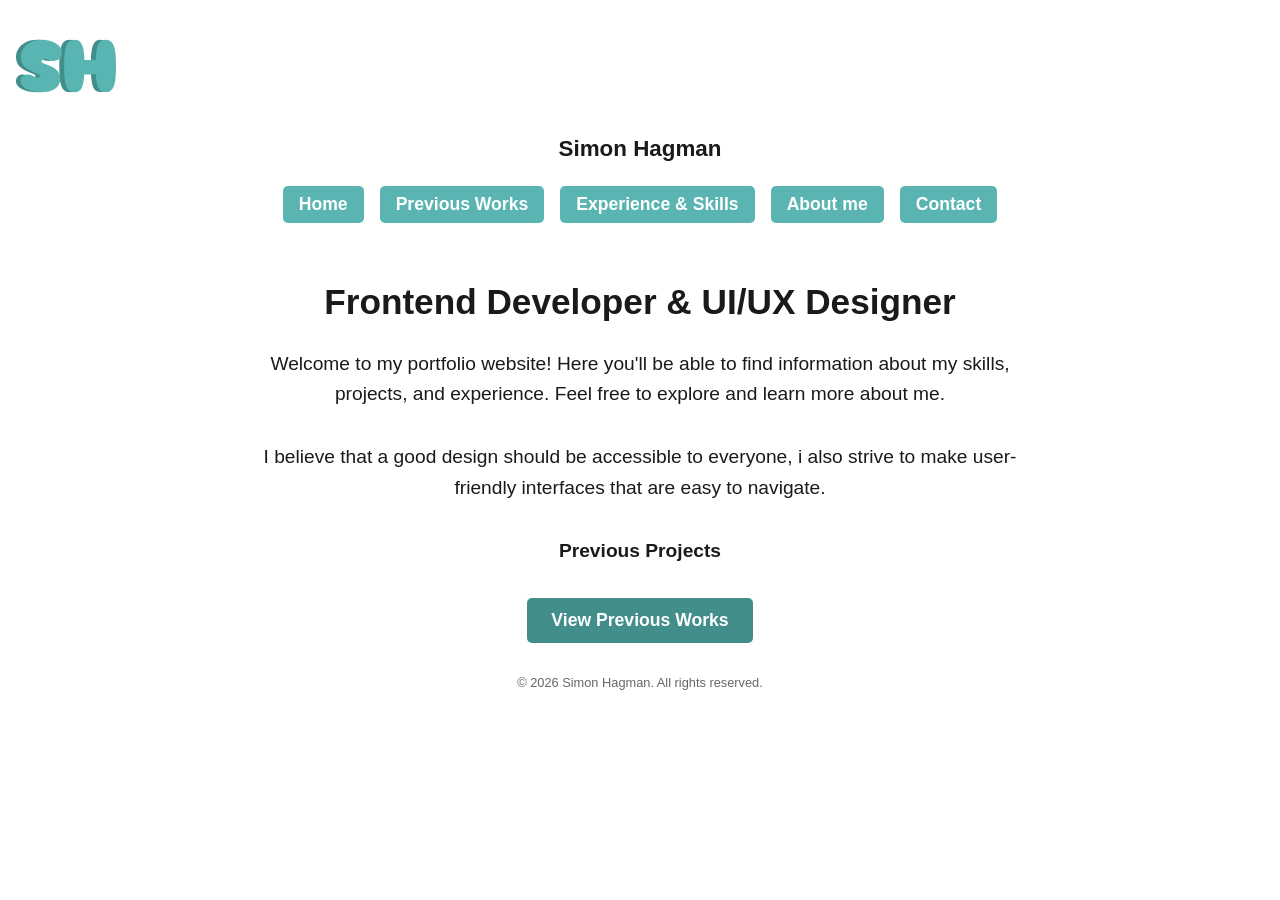
<file: index.html>
<!doctype html>
<html lang="en">
  <head>
    <meta charset="utf-8" />
    <meta name="viewport" content="width=device-width, initial-scale=1.0" />
    <title>Simons Hagman Portfolio</title>
    <link rel="stylesheet" href="web.css" />
  </head>

  <img
    src="images/Personal-logo.svg"
    alt="SH logo"
    class="PersonalLogo"
    width="100"
    height="100"
  />

  <body>
    <header>
      <nav class="Portfolio">
        <span class="Logo">Simon Hagman</span>
        <ul>
          <li><a href="index.html">Home</a></li>
          <li><a href="previous-works.html">Previous Works</a></li>
          <li><a href="experience-and-skills.html">Experience & Skills</a></li>
          <li><a href="about.html">About me</a></li>
          <li><a href="contact.html">Contact</a></li>
        </ul>
      </nav>
    </header>

    <main>
      <h1 class="Introduction">Frontend Developer & UI/UX Designer</h1>

      <p class="Welcome">
        Welcome to my portfolio website! Here you'll be able to find information
        about my skills, projects, and experience. Feel free to explore and
        learn more about me.
      </p>

      <p class="Philosophy">
        I believe that a good design should be accessible to everyone, i also
        strive to make user-friendly interfaces that are easy to navigate.
      </p>

      <h2 class="PreviousProjects">Previous Projects</h2>
      <div class="button-container">
        <a href="previous-works.html" class="btn-primary"
          >View Previous Works</a
        >
      </div>
    </main>
    <footer class="Footer">
      <p>&copy; 2026 Simon Hagman. All rights reserved.</p>
    </footer>
  </body>
</html>
</file>
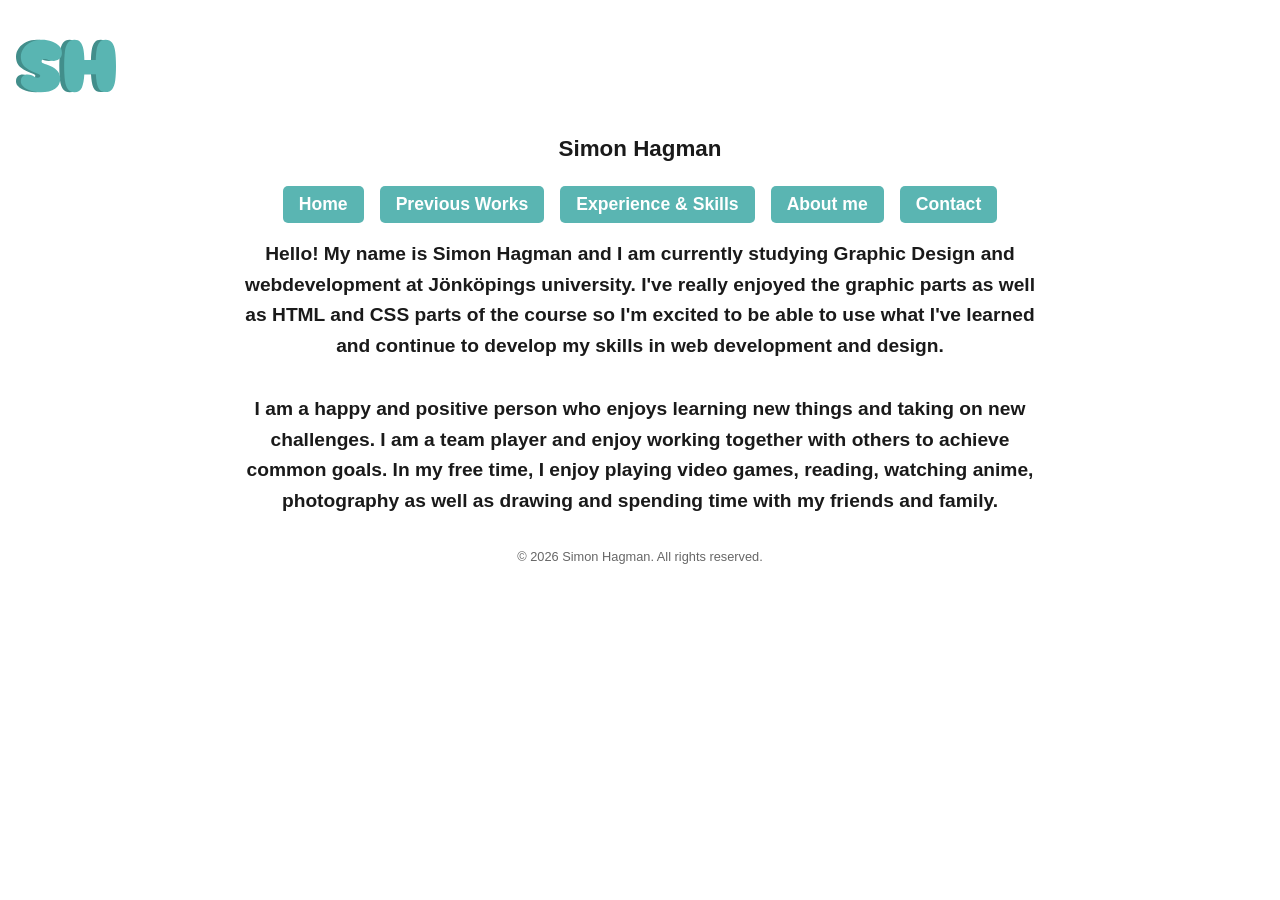
<file: about.html>
<!doctype html>
<html lang="en">
  <head>
    <meta charset="utf-8" />
    <meta name="viewport" content="width=device-width, initial-scale=1.0" />
    <title>Simons Hagman Portfolio</title>
    <link rel="stylesheet" href="web.css" />
  </head>

  <img
    src="images/Personal-logo.svg"
    alt="SH logo"
    class="PersonalLogo"
    width="100"
    height="100"
  />

  <body>
    <header>
      <nav class="Portfolio">
        <span class="Logo">Simon Hagman</span>
        <ul>
          <li><a href="index.html">Home</a></li>
          <li><a href="previous-works.html">Previous Works</a></li>
          <li><a href="experience-and-skills.html">Experience & Skills</a></li>
          <li><a href="about.html">About me</a></li>
          <li><a href="contact.html">Contact</a></li>
        </ul>
      </nav>
    </header>

    <main>
      <p class="Intro">
        Hello! My name is Simon Hagman and I am currently studying Graphic
        Design and webdevelopment at Jönköpings university. I've really enjoyed
        the graphic parts as well as HTML and CSS parts of the course so I'm
        excited to be able to use what I've learned and continue to develop my
        skills in web development and design.
      </p>

      <p class="AboutMe">
        I am a happy and positive person who enjoys learning new things and
        taking on new challenges. I am a team player and enjoy working together
        with others to achieve common goals. In my free time, I enjoy playing
        video games, reading, watching anime, photography as well as drawing and
        spending time with my friends and family.
      </p>
    </main>
    <footer class="Footer">
      <p>&copy; 2026 Simon Hagman. All rights reserved.</p>
    </footer>
  </body>
</html>
</file>
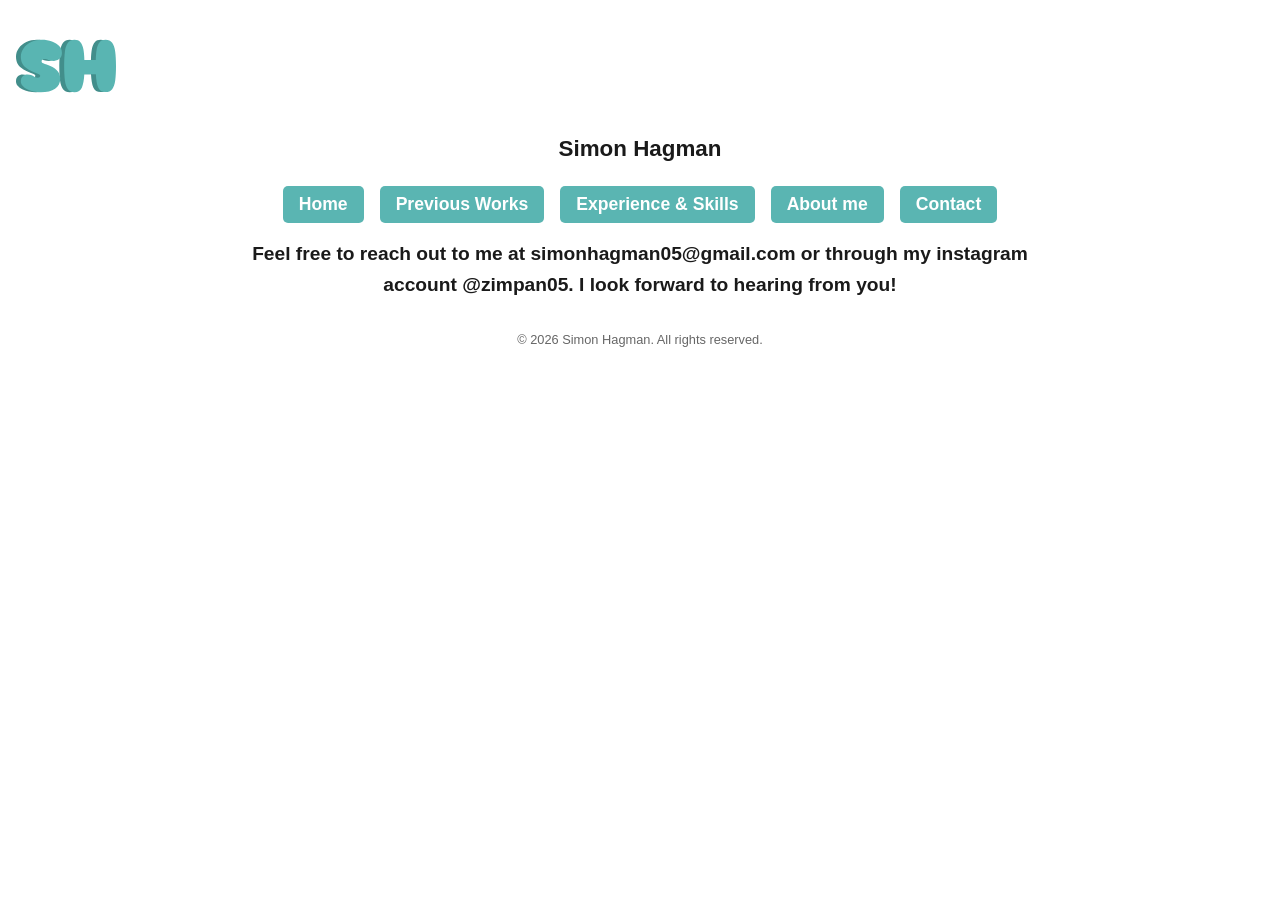
<file: contact.html>
<!doctype html>
<html lang="en">
  <head>
    <meta charset="utf-8" />
    <meta name="viewport" content="width=device-width, initial-scale=1.0" />
    <title>Simons Hagman Portfolio</title>
    <link rel="stylesheet" href="web.css" />
  </head>
  <img
    src="images/Personal-logo.svg"
    alt="SH logo"
    class="PersonalLogo"
    width="100"
    height="100"
  />

  <body>
    <header>
      <nav class="Portfolio">
        <span class="Logo">Simon Hagman</span>
        <ul>
          <li><a href="index.html">Home</a></li>
          <li><a href="previous-works.html">Previous Works</a></li>
          <li><a href="experience-and-skills.html">Experience & Skills</a></li>
          <li><a href="about.html">About me</a></li>
          <li><a href="contact.html">Contact</a></li>
        </ul>
      </nav>
    </header>

    <main>
      <p class="contact">
        Feel free to reach out to me at simonhagman05@gmail.com or through my
        instagram account @zimpan05. I look forward to hearing from you!
      </p>
    </main>
    <footer class="Footer">
      <p>&copy; 2026 Simon Hagman. All rights reserved.</p>
    </footer>
  </body>
</html>
</file>
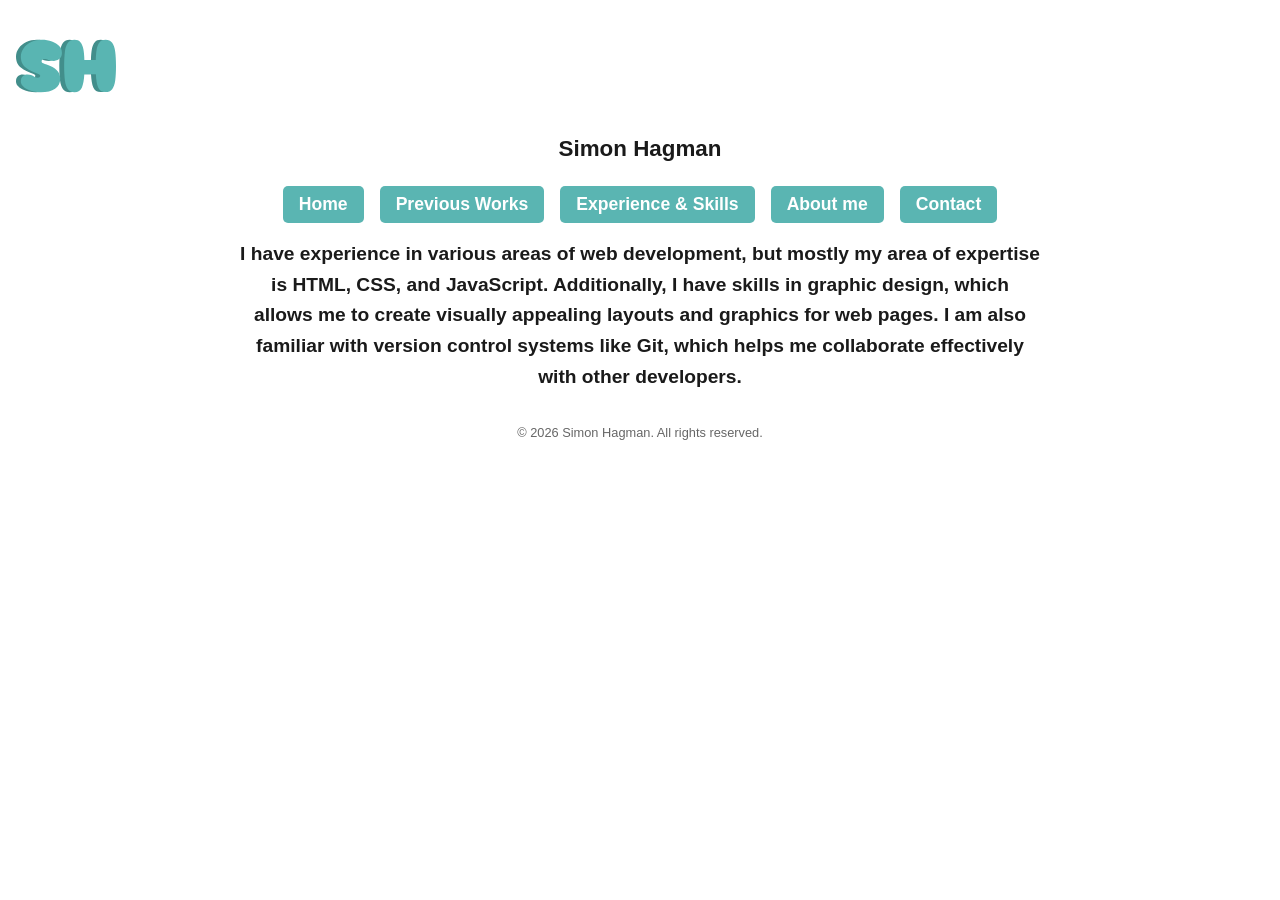
<file: experience-and-skills.html>
<!doctype html>
<html lang="en">
  <head>
    <meta charset="utf-8" />
    <meta name="viewport" content="width=device-width, initial-scale=1.0" />
    <title>Simons Hagman Portfolio</title>
    <link rel="stylesheet" href="web.css" />
  </head>

  <img
    src="images/Personal-logo.svg"
    alt="SH logo"
    class="PersonalLogo"
    width="100"
    height="100"
  />

  <body>
    <header>
      <nav class="Portfolio">
        <span class="Logo">Simon Hagman</span>
        <ul>
          <li><a href="index.html">Home</a></li>
          <li><a href="previous-works.html">Previous Works</a></li>
          <li><a href="experience-and-skills.html">Experience & Skills</a></li>
          <li><a href="about.html">About me</a></li>
          <li><a href="contact.html">Contact</a></li>
        </ul>
      </nav>
    </header>

    <main>
      <p class="experience">
        I have experience in various areas of web development, but mostly my
        area of expertise is HTML, CSS, and JavaScript. Additionally, I have
        skills in graphic design, which allows me to create visually appealing
        layouts and graphics for web pages. I am also familiar with version
        control systems like Git, which helps me collaborate effectively with
        other developers.
      </p>
    </main>
    <footer class="Footer">
      <p>&copy; 2026 Simon Hagman. All rights reserved.</p>
    </footer>
  </body>
</html>
</file>
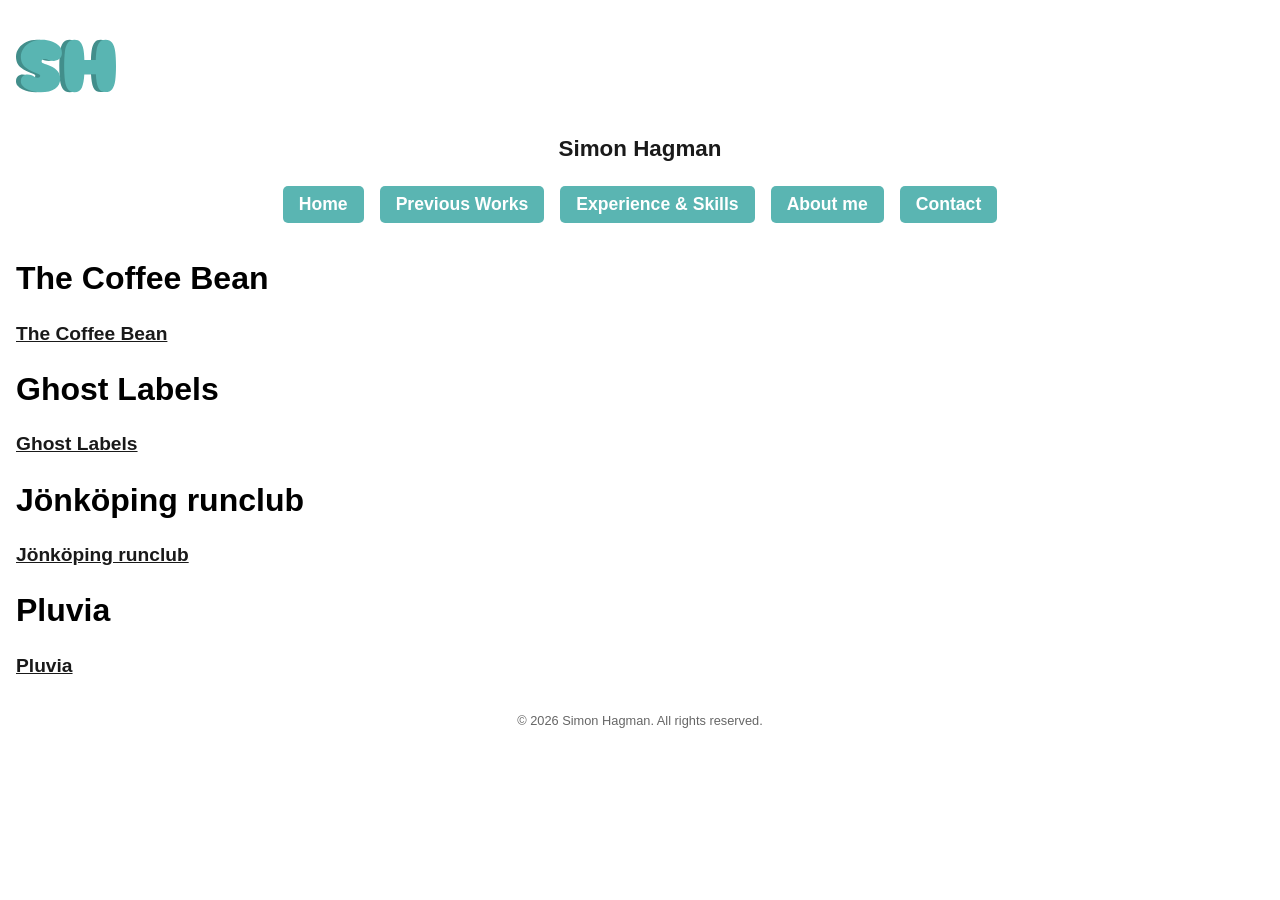
<file: previous-works.html>
<!doctype html>
<html lang="en">
  <head>
    <meta charset="utf-8" />
    <meta name="viewport" content="width=device-width, initial-scale=1.0" />
    <title>Simons Hagman Portfolio</title>
    <link rel="stylesheet" href="web.css" />
  </head>

  <img
    src="images/Personal-logo.svg"
    alt="SH logo"
    class="PersonalLogo"
    width="100"
    height="100"
  />

  <body>
    <header>
      <nav class="Portfolio">
        <span class="Logo">Simon Hagman</span>
        <ul>
          <li><a href="index.html">Home</a></li>
          <li><a href="previous-works.html">Previous Works</a></li>
          <li><a href="experience-and-skills.html">Experience & Skills</a></li>
          <li><a href="about.html">About me</a></li>
          <li><a href="contact.html">Contact</a></li>
        </ul>
      </nav>
    </header>

    <main>
      <h1>The Coffee Bean</h1>
      <a
        class="coffee"
        href="https://www.figma.com/deck/P81v6MyL0AtXKrWvI47DvH/Coffee-roast-slide?node-id=1-42&t=7TLd0luEQ1o37Qgm-1"
        >The Coffee Bean</a
      >

      <h1>Ghost Labels</h1>
      <a
        class="ghost"
        href="https://www.figma.com/deck/Xc62M4dywtY3GN8JhZGP9c/Ghost-Labels?node-id=2-42&t=DTTNMyzKwiKfHhPv-1"
        >Ghost Labels</a
      >

      <h1>Jönköping runclub</h1>
      <a
        class="runclub"
        href="https://www.figma.com/deck/fBGTDW87xjq4K2HPEbvxnR/jkpgrunclub?node-id=1-42&t=0Mpbh3y5F1tojAjA-1"
        >Jönköping runclub</a
      >

      <h1>Pluvia</h1>
      <a
        class="pluvia"
        href="https://www.figma.com/deck/JD5xmcnqs5GHkBxJGiqDxp/Pluvia--solo-?node-id=1-37&t=ZaG5gKSokWRZFcCE-1"
        >Pluvia</a
    </main>
    <footer class="Footer">
      <p>&copy; 2026 Simon Hagman. All rights reserved.</p>
    </footer>
  </body>
</html>
</file>
<file: web.css>
/* font applies everywhere now */
body {
  margin: 0rem;
  padding: 1rem;
  font-family: sans-serif;
}

/* Style for the navigation bar and buttons*/
nav.Portfolio ul {
  display: flex;
  flex-direction: row;
  flex-wrap: wrap;
  justify-content: center;
  gap: 0.75rem 1rem;
  list-style: none;
  padding: 0;
  margin: 0;
}

nav.Portfolio ul li {
  display: inline-block;
}

/* Style for thebuttons*/
nav.Portfolio ul li a {
  font-size: 1.1rem;
  font-weight: bold;
  text-decoration: none;
  color: #ffffff;
  background-color: #5ab5b2;
  display: inline-block;
  padding: 0.5rem 1rem;
  border-radius: 5px;
  transition: all 0.2s ease-in-out;
}

nav.Portfolio ul li a:hover {
  background-color: #418e8b;
  transform: translateY(-2px);
}

nav.Portfolio {
  display: flex;
  flex-direction: column;
  align-items: center;
  padding: 1rem 0rem;
  text-align: center;
}

/* Style for the logo (Simon Hagman) */
span.Logo {
  display: inline-block;
  font-size: 1.4rem;
  font-weight: bold;
  color: #1a1a1a;
  text-decoration: none;
  margin-bottom: 1.5rem;
}

/* Style for the introduction heading */
h1.Introduction {
  font-size: 2.2rem;
  font-weight: bold;
  color: #1a1a1a;
  margin-top: 2.5rem;
  margin-bottom: 1.5rem;
  line-height: 1.3;
  max-width: 800px;
  text-align: center;
  margin: 2.5rem auto 1.5rem auto;
}

/* Style for the welcome message and philosophy sections */
p.Welcome {
  font-size: 1.2rem;
  color: #1a1a1a;
  line-height: 1.6;
  max-width: 800px;
  text-align: center;
  margin: 0rem auto 2rem auto;
}

p.Philosophy {
  font-size: 1.2rem;
  color: #1a1a1a;
  line-height: 1.6;
  max-width: 800px;
  text-align: center;
  margin: 0rem auto 2rem auto;
}

/* Style for the previous projects section */
h2.PreviousProjects {
  font-size: 1.2rem;
  color: #1a1a1a;
  line-height: 1.6;
  max-width: 800px;
  text-align: center;
  margin: 0rem auto 2rem auto;
}

/* Style for the bottom button*/
a.btn-primary {
  display: inline-block;
  justify-content: center;
  align-items: center;
  text-align: center;
  font-size: 1.1rem;
  font-weight: bold;
  text-decoration: none;
  color: #ffffff;
  background-color: #418e8b;
  padding: 0.75rem 1.5rem;
  border-radius: 5px;
  transition: all 0.2s ease-in-out;
}

a.btn-primary:hover {
  background-color: #2f706e;
  transform: translateY(-2px);
}

.button-container {
  display: flex;
  flex-wrap: wrap;
  justify-content: center;
  gap: 1rem;
  margin-top: 2rem;
}

.Footer {
  font-size: 0.8rem;
  color: #666666;
  text-align: center;
  margin-top: 2rem;
}

/* Grouped Selector */
.Intro,
.AboutMe,
.contact,
.experience,
.coffee,
.ghost,
.runclub,
.pluvia {
  font-size: 1.2rem;
  font-weight: bold;
  color: #1a1a1a;
  line-height: 1.6;
  max-width: 800px;
  text-align: center;
  margin: 0rem auto 2rem auto;
}

@media (max-width: 600px) {
  body {
    padding: 0.75rem;
  }

  h1.Introduction {
    font-size: 1.6rem;
  }

  p.Welcome,
  p.Philosophy,
  h2.PreviousProjects,
  .Intro,
  .AboutMe,
  .contact,
  .experience,
  .coffee,
  .ghost,
  .runclub {
    font-size: 1rem;
  }

  nav.Portfolio ul li a {
    font-size: 1rem;
    padding: 0.5rem 0.8rem;
  }
}
</file>
